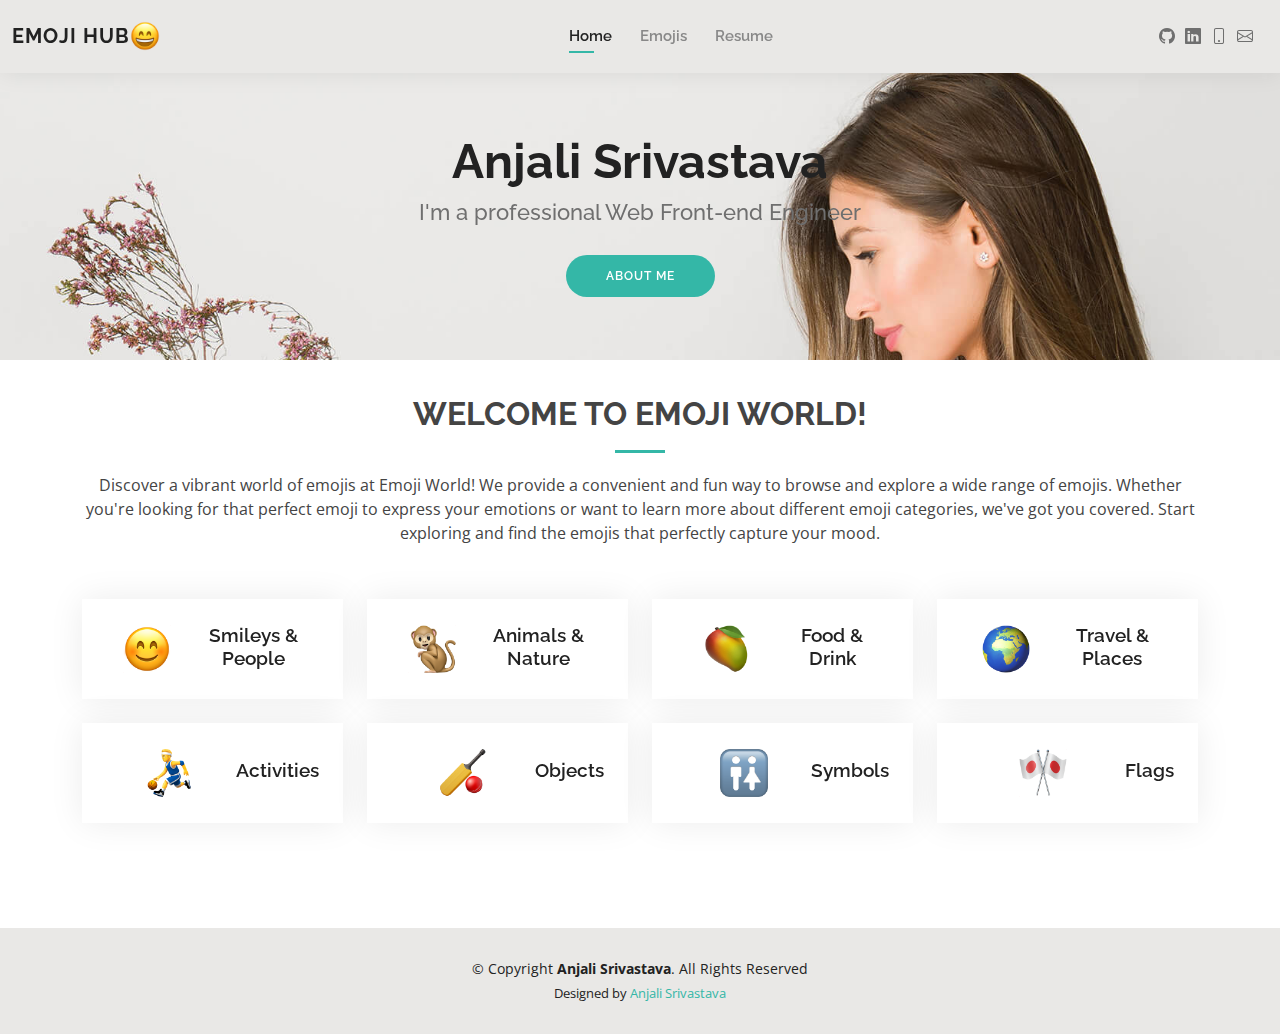
<file: index.html>
<!DOCTYPE html>
<html lang="en">

<head>
  <meta charset="utf-8">
  <meta content="width=device-width, initial-scale=1.0" name="viewport">

  <title>Emoji Hub By Anjali Srivastava - Index</title>
  <meta content="" name="description">
  <meta content="" name="keywords">

  <!-- Favicons -->
  <link href="./assets/img/image 4.png" rel="icon">

  <!-- Google Fonts -->
  <link
    href="https://fonts.googleapis.com/css?family=Open+Sans:300,300i,400,400i,600,600i,700,700i|Raleway:300,300i,400,400i,500,500i,600,600i,700,700i|Poppins:300,300i,400,400i,500,500i,600,600i,700,700i"
    rel="stylesheet">

  <!-- Vendor CSS Files -->
  <link href="./assets/vendor/aos/aos.css" rel="stylesheet">
  <link href="./assets/vendor/bootstrap/css/bootstrap.min.css" rel="stylesheet">
  <link href="./assets/vendor/bootstrap-icons/bootstrap-icons.css" rel="stylesheet">
  <link href="./assets/vendor/boxicons/css/boxicons.min.css" rel="stylesheet">
  <link href="./assets/vendor/glightbox/css/glightbox.min.css" rel="stylesheet">
  <link href="./assets/vendor/swiper/swiper-bundle.min.css" rel="stylesheet">

  <!-- Template Main CSS File -->
  <link href="./assets/css/style.css" rel="stylesheet">
  <script src="https://ajax.googleapis.com/ajax/libs/jquery/3.6.4/jquery.min.js"></script>
</head>

<body>

  <!-- ======= Header ======= -->
  <header id="header" class="fixed-top">
    <div class="container-fluid d-flex justify-content-between align-items-center">
      <h1 class="logo me-auto me-lg-0"><a href="index.html">Emoji Hub</a><img src="./assets/img/image 4.png" alt="">
      </h1>

      <nav id="navbar" class="navbar order-last order-lg-0">
        <ul>
          <li><a class="active" href="index.html">Home</a></li>
          <li><a href="#services">Emojis</a></li>
          <li><a href="https://drive.google.com/file/d/11PK_6TmQosP3m7QnFFcJeuVTpBOFYfjo/view?usp=sharing"
              target="_blank">Resume</a></li>
        </ul>
        <i class="bi bi-list mobile-nav-toggle"></i>
      </nav>

      <div class="header-social-links">
        <a href="https://github.com/Shaddyshelly" target="_blank" class="github"><i class="bi bi-github"></i></a>
        <a href="https://www.linkedin.com/in/09anjali/" class="linkedin" target="_blank"><i
            class="bi bi-linkedin"></i></i></a>
        <a href="tel:+91-8800254052" class="call"><i class="bi bi-phone"></i></a>
        <a href="mailto:" class="envelope"><i class="bi bi-envelope"></i></a>
      </div>

    </div>

  </header><!-- End Header -->

  <!-- ======= Hero Section ======= -->
  <section id="hero" class="d-flex align-items-center">
    <div class="container d-flex flex-column align-items-center" data-aos="zoom-in" data-aos-delay="100">
      <h1>Anjali Srivastava</h1>
      <h2>I'm a professional Web Front-end Engineer</h2>
      <a href="https://drive.google.com/file/d/11PK_6TmQosP3m7QnFFcJeuVTpBOFYfjo/view?usp=sharing" target="_blank"
        class="btn-about">About Me</a>
    </div>
  </section><!-- End Hero -->
  <section id="services" class="services">
    <div class="container aos-init aos-animate" data-aos="fade-up">

      <div class="section-title">
        <h2>Welcome to Emoji World!</h2>
        <p>Discover a vibrant world of emojis at Emoji World! We provide a convenient and fun way to browse and explore
          a wide range of emojis. Whether you're looking for that perfect emoji to express your emotions or want to
          learn more about different emoji categories, we've got you covered. Start exploring and find the emojis that
          perfectly capture your mood.</p>
      </div>

      <div class="row">
        <div class="col-lg-3 col-md-6 d-flex align-items-stretch mt-4 aos-init aos-animate" data-aos="zoom-in"
          data-aos-delay="200">
          <div class="icon-box iconbox-orange category" id="smileys and people">
            <div class="icon">
              <img src="./assets/img/Smileys.png" alt="">
            </div>
            <h4><a>Smileys & People</a></h4>
          </div>
        </div>

        <div class="col-lg-3 col-md-6 d-flex align-items-stretch mt-4 aos-init aos-animate" data-aos="zoom-in"
          data-aos-delay="200">
          <div class="icon-box iconbox-orange category" id="animals and nature">
            <div class="icon">
              <img src="./assets/img/animal.png" alt="">
            </div>
            <h4><a>Animals & Nature</a></h4>
          </div>
        </div>

        <div class="col-lg-3 col-md-6 d-flex align-items-stretch mt-4 aos-init aos-animate" data-aos="zoom-in"
          data-aos-delay="300">
          <div class="icon-box iconbox-pink category" id="food and drink">
            <div class="icon">
              <img src="./assets/img/food.png" alt="">
            </div>
            <h4><a>Food & Drink</a></h4>
          </div>
        </div>

        <div class="col-lg-3 col-md-6 d-flex align-items-stretch mt-4 aos-init aos-animate" data-aos="zoom-in"
          data-aos-delay="100">
          <div class="icon-box iconbox-yellow category" id="travel and places">
            <div class="icon">
              <img src="./assets/img/travel.png" alt="">
            </div>
            <h4><a>Travel & Places</a></h4>
          </div>
        </div>

        <div class="col-lg-3 col-md-6 d-flex align-items-stretch mt-4 aos-init aos-animate" data-aos="zoom-in"
          data-aos-delay="200">
          <div class="icon-box iconbox-red category" id="activities">
            <div class="icon">
              <img src="./assets/img/activities.png" alt="">
            </div>
            <h4><a>Activities</a></h4>
          </div>
        </div>

        <div class="col-lg-3 col-md-6 d-flex align-items-stretch mt-4 aos-init aos-animate" data-aos="zoom-in"
          data-aos-delay="300">
          <div class="icon-box iconbox-teal category" id="objects">
            <div class="icon">
              <img src="./assets/img/Objects.png" alt="">
            </div>
            <h4><a>Objects</a></h4>
          </div>
        </div>

        <div class="col-lg-3 col-md-6 d-flex align-items-stretch mt-4 aos-init aos-animate" data-aos="zoom-in"
          data-aos-delay="300">
          <div class="icon-box iconbox-teal category" id="symbols">
            <div class="icon">
              <img src="./assets/img/symbols.png" alt="">
            </div>
            <h4><a>Symbols</a></h4>
          </div>
        </div>

        <div class="col-lg-3 col-md-6 d-flex align-items-stretch mt-4 aos-init aos-animate" data-aos="zoom-in"
          data-aos-delay="300">
          <div class="icon-box iconbox-teal category" id="flags">
            <div class="icon">
              <img src="./assets/img/flags.png" alt="">
            </div>
            <h4><a>Flags</a></h4>
          </div>
        </div>

      </div>

    </div>
  </section>
  <section id="services" class="services">
    <div class="emojiContainer" id="emojis">

    </div>

    </div>
  </section>

  <!-- ======= Footer ======= -->
  <footer id="footer">
    <div class="container">
      <div class="copyright">
        © Copyright <strong><span>Anjali Srivastava</span></strong>. All Rights Reserved
      </div>
      <div class="credits">
        Designed by <a>Anjali Srivastava</a>
      </div>
    </div>
  </footer>
  <!-- End  Footer -->

  <div id="preloader"></div>
  <a href="#" class="back-to-top d-flex align-items-center justify-content-center"><i
      class="bi bi-arrow-up-short"></i></a>

  <!-- Vendor JS Files -->
  <script src="./assets/vendor/purecounter/purecounter_vanilla.js"></script>
  <script src="./assets/vendor/aos/aos.js"></script>
  <script src="./assets/vendor/bootstrap/js/bootstrap.bundle.min.js"></script>
  <script src="./assets/vendor/glightbox/js/glightbox.min.js"></script>
  <script src="./assets/vendor/isotope-layout/isotope.pkgd.min.js"></script>
  <script src="./assets/vendor/swiper/swiper-bundle.min.js"></script>
  <script src="./assets/vendor/waypoints/noframework.waypoints.js"></script>
  <script src="./assets/vendor/php-email-form/validate.js"></script>

  <!-- Template Main JS File -->
  <script src="./assets/js/main.js"></script>

  <script>

    fetch("https://emojihub.yurace.pro/api/all")
      .then(x => x.text())
      .then(y => myDisplay(y));


    div = document.getElementById('emojis')
    let data = ""
    function myDisplay(y) {
      data = JSON.parse(y)

    }

    $(".category").click(function () {
      div.innerHTML = ""
      for (let i = 0; i < data.length; i++) {
        if (data[i]['category'] == this.id) {
          div.innerHTML = div.innerHTML + data[i]['htmlCode'][0].replace(';', "");

        }

      }
    });
  </script>

</body>

</html>
</file>
<file: assets/css/style.css>
body {
  font-family: "Open Sans", sans-serif;
  color: #444444;
}

a {
  color: #34b7a7;
  text-decoration: none;
}

a:hover {
  color: #51cdbe;
  text-decoration: none;
}

h1,
h2,
h3,
h4,
h5,
h6 {
  font-family: "Raleway", sans-serif;
}

#main {
  margin-top: 50px;
}

@media (max-width: 992px) {
  #main {
    margin-top: 30px;
  }
}

/*--------------------------------------------------------------
# Preloader
--------------------------------------------------------------*/
#preloader {
  position: fixed;
  top: 0;
  left: 0;
  right: 0;
  bottom: 0;
  z-index: 9999;
  overflow: hidden;
  background: #fff;
}

#preloader:before {
  content: "";
  position: fixed;
  top: calc(50% - 30px);
  left: calc(50% - 30px);
  border: 6px solid #34b7a7;
  border-top-color: #dcf5f2;
  border-radius: 50%;
  width: 60px;
  height: 60px;
  animation: animate-preloader 1s linear infinite;
}

@keyframes animate-preloader {
  0% {
    transform: rotate(0deg);
  }

  100% {
    transform: rotate(360deg);
  }
}

/*--------------------------------------------------------------
# Back to top button
--------------------------------------------------------------*/
.back-to-top {
  position: fixed;
  visibility: hidden;
  opacity: 0;
  right: 15px;
  bottom: 15px;
  z-index: 996;
  background: #34b7a7;
  width: 40px;
  height: 40px;
  border-radius: 50px;
  transition: all 0.4s;
}

.back-to-top i {
  font-size: 24px;
  color: #fff;
  line-height: 0;
}

.back-to-top:hover {
  background: #49cbbb;
  color: #fff;
}

.back-to-top.active {
  visibility: visible;
  opacity: 1;
}

/*--------------------------------------------------------------
# Header
--------------------------------------------------------------*/
#header {
  background: #e9e8e6;
  box-shadow: 0px 0px 25px 0 rgba(0, 0, 0, 0.08);
  z-index: 997;
  padding: 15px 0;
}

#header .logo {
  display: flex;
  font-size: 20px;
  margin: 0;
  padding: 0;
  line-height: 1;
  font-weight: 700;
  letter-spacing: 1px;
  text-transform: uppercase;
  align-items: center;
}

#header .logo a {
  color: #222222;
}

#header .logo img {
  max-height: 30px;
}

@media (max-width: 992px) {
  #header .logo {
    font-size: 12px;
  }

  #header .logo img {
    max-height: 20px;
  }
}

/*--------------------------------------------------------------
# Header Social Links
--------------------------------------------------------------*/
.header-social-links {
  padding-right: 15px;
}

.header-social-links a {
  color: #6f6f6f;
  padding-left: 6px;
  display: inline-block;
  line-height: 0px;
  transition: 0.3s;
  font-size: 16px;
}

.header-social-links a:hover {
  color: #34b7a7;
}

/*--------------------------------------------------------------
# Navigation Menu
--------------------------------------------------------------*/
/**
* Desktop Navigation 
*/
.navbar {
  padding: 0;
}

.navbar ul {
  margin: 0;
  padding: 0;
  display: flex;
  list-style: none;
  align-items: center;
}

.navbar li {
  position: relative;
  padding: 10px 0 10px 28px;
}

.navbar a,
.navbar a:focus {
  display: flex;
  align-items: center;
  justify-content: space-between;
  font-family: "Raleway", sans-serif;
  font-size: 15px;
  font-weight: 600;
  color: #888888;
  white-space: nowrap;
  transition: 0.3s;
  position: relative;
}

.navbar a i,
.navbar a:focus i {
  font-size: 12px;
  line-height: 0;
  margin-left: 5px;
}

.navbar>ul>li>a:before {
  content: "";
  position: absolute;
  width: 0;
  height: 2px;
  bottom: -5px;
  left: 0;
  background-color: #34b7a7;
  visibility: hidden;
  width: 0px;
  transition: all 0.3s ease-in-out 0s;
}

.navbar a:hover:before,
.navbar li:hover>a:before,
.navbar .active:before {
  visibility: visible;
  width: 25px;
}

.navbar a:hover,
.navbar .active,
.navbar .active:focus,
.navbar li:hover>a {
  color: #222222;
}

.navbar .dropdown ul {
  display: block;
  position: absolute;
  left: 14px;
  top: calc(100% + 30px);
  margin: 0;
  padding: 10px 0;
  z-index: 99;
  opacity: 0;
  visibility: hidden;
  background: #fff;
  box-shadow: 0px 0px 30px rgba(127, 137, 161, 0.25);
  transition: 0.3s;
  border-radius: 4px;
}

.navbar .dropdown ul li {
  min-width: 200px;
  padding: 0;
}

.navbar .dropdown ul a {
  padding: 10px 20px;
  font-size: 15px;
  text-transform: none;
  font-weight: 600;
}

.navbar .dropdown ul a i {
  font-size: 12px;
}

.navbar .dropdown ul a:hover,
.navbar .dropdown ul .active:hover,
.navbar .dropdown ul li:hover>a {
  color: #34b7a7;
}

.navbar .dropdown:hover>ul {
  opacity: 1;
  top: 100%;
  visibility: visible;
}

.navbar .dropdown .dropdown ul {
  top: 0;
  left: calc(100% - 30px);
  visibility: hidden;
}

.navbar .dropdown .dropdown:hover>ul {
  opacity: 1;
  top: 0;
  left: 100%;
  visibility: visible;
}

@media (max-width: 1366px) {
  .navbar .dropdown .dropdown ul {
    left: -90%;
  }

  .navbar .dropdown .dropdown:hover>ul {
    left: -100%;
  }
}

/**
* Mobile Navigation 
*/
.mobile-nav-toggle {
  color: #222222;
  font-size: 28px;
  cursor: pointer;
  display: none;
  line-height: 0;
  transition: 0.5s;
}

.mobile-nav-toggle.bi-x {
  color: #fff;
}

@media (max-width: 991px) {
  .mobile-nav-toggle {
    display: block;
  }

  .navbar ul {
    display: none;
  }
}

.navbar-mobile {
  position: fixed;
  overflow: hidden;
  top: 0;
  right: 0;
  left: 0;
  bottom: 0;
  background: rgba(9, 9, 9, 0.9);
  transition: 0.3s;
  z-index: 999;
}

.navbar-mobile .mobile-nav-toggle {
  position: absolute;
  top: 15px;
  right: 15px;
}

.navbar-mobile ul {
  display: block;
  position: absolute;
  top: 55px;
  right: 15px;
  bottom: 15px;
  left: 15px;
  padding: 10px 0;
  border-radius: 10px;
  background-color: #fff;
  overflow-y: auto;
  transition: 0.3s;
}

.navbar-mobile a,
.navbar-mobile a:focus {
  font-size: 15px;
  padding-right: 15px;
  color: #222222;
}

.navbar-mobile a:hover,
.navbar-mobile .active,
.navbar-mobile li:hover>a {
  color: #34b7a7;
}

.navbar-mobile .getstarted,
.navbar-mobile .getstarted:focus {
  margin: 15px;
}

.navbar-mobile .dropdown ul {
  position: static;
  display: none;
  margin: 10px 20px;
  padding: 10px 0;
  z-index: 99;
  opacity: 1;
  visibility: visible;
  background: #fff;
  box-shadow: 0px 0px 30px rgba(127, 137, 161, 0.25);
}

.navbar-mobile .dropdown ul li {
  min-width: 200px;
}

.navbar-mobile .dropdown ul a {
  padding: 10px 20px;
}

.navbar-mobile .dropdown ul a i {
  font-size: 12px;
}

.navbar-mobile .dropdown ul a:hover,
.navbar-mobile .dropdown ul .active:hover,
.navbar-mobile .dropdown ul li:hover>a {
  color: #34b7a7;
}

.navbar-mobile .dropdown>.dropdown-active {
  display: block;
}

/*--------------------------------------------------------------
# Hero Section
--------------------------------------------------------------*/
#hero {
  width: 100%;
  height: 40vh;
  background: url("../img/hero-bg.jpg") top right;
  background-size: cover;
}

#hero .container {
  padding-top: 70px;
  position: relative;
}

@media (max-width: 992px) {
  #hero .container {
    padding-top: 58px;
  }
}

#hero h1 {
  margin: 0;
  font-size: 48px;
  font-weight: 700;
  line-height: 56px;
  color: #222222;
}

#hero h2 {
  color: #6f6f6f;
  margin: 10px 0 0 0;
  font-size: 22px;
}

#hero .btn-about {
  font-family: "Raleway", sans-serif;
  text-transform: uppercase;
  font-weight: 600;
  font-size: 12px;
  letter-spacing: 1px;
  display: inline-block;
  padding: 12px 40px;
  border-radius: 50px;
  transition: 0.5s;
  margin-top: 30px;
  color: #fff;
  background: #34b7a7;
}

#hero .btn-about:hover {
  background: #3dc8b7;
}

@media (min-width: 1024px) {
  #hero {
    background-attachment: fixed;
  }
}

@media (max-width: 992px) {
  #hero:before {
    content: "";
    background: rgba(255, 255, 255, 0.8);
    position: absolute;
    bottom: 0;
    top: 0;
    left: 0;
    right: 0;
    height: 40vh;
  }

  #hero h1 {
    font-size: 28px;
    line-height: 36px;
    text-align: center;
  }

  #hero h2 {
    font-size: 18px;
    line-height: 24px;
    text-align: center;
  }
}

/*--------------------------------------------------------------
# Sections General
--------------------------------------------------------------*/
section {
  padding: 35px 0;
}

.section-bg {
  background-color: #e7f8f6;
}

.section-title {
  text-align: center;
  padding-bottom: 30px;
}

.section-title h2 {
  font-size: 32px;
  font-weight: bold;
  text-transform: uppercase;
  margin-bottom: 20px;
  padding-bottom: 20px;
  position: relative;
}

.section-title h2::after {
  content: "";
  position: absolute;
  display: block;
  width: 50px;
  height: 3px;
  background: #34b7a7;
  bottom: 0;
  left: calc(50% - 25px);
}

.section-title p {
  margin-bottom: 0;
}

/*--------------------------------------------------------------
# Cta
--------------------------------------------------------------*/
.cta {
  background: linear-gradient(rgba(0, 0, 0, 0.6), rgba(0, 0, 0, 0.6)), url("../img/bg-1.jpg") fixed center center;
  background-size: cover;
  padding: 80px 0;
}

.cta h3 {
  color: #fff;
  font-size: 28px;
  font-weight: 700;
}

.cta p {
  color: #fff;
}

.cta .cta-btn {
  font-family: "Raleway", sans-serif;
  text-transform: uppercase;
  font-weight: 500;
  font-size: 16px;
  letter-spacing: 1px;
  display: inline-block;
  padding: 8px 20px;
  border-radius: 2px;
  transition: 0.5s;
  margin: 10px;
  border: 2px solid #fff;
  color: #fff;
}

.cta .cta-btn:hover {
  background: #34b7a7;
  border: 2px solid #34b7a7;
}

@media (max-width: 1024px) {
  .cta {
    background-attachment: scroll;
  }
}

@media (min-width: 769px) {
  .cta .cta-btn-container {
    display: flex;
    align-items: center;
    justify-content: flex-end;
  }
}

/*--------------------------------------------------------------
# About
--------------------------------------------------------------*/
.about .content h3 {
  font-weight: 700;
  font-size: 26px;
  color: #555555;
}

.about .content ul {
  list-style: none;
  padding: 0;
}

.about .content ul li {
  padding-bottom: 10px;
}

.about .content ul i {
  font-size: 20px;
  padding-right: 2px;
  color: #34b7a7;
}

.about .content p:last-child {
  margin-bottom: 0;
}

/*--------------------------------------------------------------
# Skills
--------------------------------------------------------------*/
.skills .progress {
  height: 60px;
  display: block;
  background: none;
  border-radius: 0;
}

.skills .progress .skill {
  padding: 10px 0;
  margin: 0 0 6px 0;
  text-transform: uppercase;
  display: block;
  font-weight: 600;
  font-family: "Poppins", sans-serif;
  color: #222222;
}

.skills .progress .skill .val {
  float: right;
  font-style: normal;
}

.skills .progress-bar-wrap {
  background: #f3f3f3;
}

.skills .progress-bar {
  width: 1px;
  height: 10px;
  transition: 0.9s;
  background-color: #34b7a7;
}

/*--------------------------------------------------------------
# Facts
--------------------------------------------------------------*/
.facts .counters span {
  font-size: 48px;
  display: block;
  color: #34b7a7;
}

.facts .counters p {
  padding: 0;
  margin: 0 0 20px 0;
  font-family: "Raleway", sans-serif;
  font-size: 14px;
}

/*--------------------------------------------------------------
# Testimonials
--------------------------------------------------------------*/
.testimonials .section-header {
  margin-bottom: 40px;
}

.testimonials .testimonials-carousel,
.testimonials .testimonials-slider {
  overflow: hidden;
}

.testimonials .testimonial-item {
  text-align: center;
}

.testimonials .testimonial-item .testimonial-img {
  width: 120px;
  border-radius: 50%;
  border: 4px solid #fff;
  margin: 0 auto;
}

.testimonials .testimonial-item h3 {
  font-size: 20px;
  font-weight: bold;
  margin: 10px 0 5px 0;
  color: #111;
}

.testimonials .testimonial-item h4 {
  font-size: 14px;
  color: #999;
  margin: 0 0 15px 0;
}

.testimonials .testimonial-item .quote-icon-left,
.testimonials .testimonial-item .quote-icon-right {
  color: #c8efea;
  font-size: 26px;
}

.testimonials .testimonial-item .quote-icon-left {
  display: inline-block;
  left: -5px;
  position: relative;
}

.testimonials .testimonial-item .quote-icon-right {
  display: inline-block;
  right: -5px;
  position: relative;
  top: 10px;
}

.testimonials .testimonial-item p {
  font-style: italic;
  margin: 0 auto 15px auto;
}

@media (min-width: 992px) {
  .testimonials .testimonial-item p {
    width: 80%;
  }
}

.testimonials .swiper-pagination {
  margin-top: 20px;
  position: relative;
}

.testimonials .swiper-pagination .swiper-pagination-bullet {
  width: 12px;
  height: 12px;
  background-color: #fff;
  opacity: 1;
  border: 1px solid #34b7a7;
}

.testimonials .swiper-pagination .swiper-pagination-bullet-active {
  background-color: #34b7a7;
}

/*--------------------------------------------------------------
# Resume
--------------------------------------------------------------*/
.resume .resume-title {
  font-size: 26px;
  font-weight: 400;
  margin-top: 20px;
  margin-bottom: 20px;
  color: #222222;
}

.resume .resume-item {
  padding: 0 0 20px 20px;
  margin-top: -2px;
  border-left: 2px solid #34b7a7;
  position: relative;
}

.resume .resume-item h4 {
  line-height: 18px;
  font-size: 18px;
  font-weight: 600;
  font-family: "Poppins", sans-serif;
  color: #1d685f;
  margin-bottom: 10px;
}

.resume .resume-item h5 {
  font-size: 16px;
  background: #effbf9;
  padding: 5px 15px;
  display: inline-block;
  font-weight: 600;
  margin-bottom: 10px;
  color: #34b7a7;
}

.resume .resume-item ul {
  padding-left: 20px;
}

.resume .resume-item ul li {
  padding-bottom: 10px;
}

.resume .resume-item:last-child {
  padding-bottom: 0;
}

.resume .resume-item::before {
  content: "";
  position: absolute;
  width: 16px;
  height: 16px;
  border-radius: 50px;
  left: -9px;
  top: 0;
  background: #fff;
  border: 2px solid #34b7a7;
}

/*--------------------------------------------------------------
# Services
--------------------------------------------------------------*/
.services .icon-box {
  cursor: pointer;
  display: flex;
  /* height: 35vh; */
  width: 40rem;
  text-align: center;
  transition: all ease-in-out 0.3s;
  background: #fff;
  box-shadow: 0px 0 35px 0 rgba(0, 0, 0, 0.08);
  justify-content: center;
  align-items: center;
  padding: 0rem 1.5rem;
  /* flex-direction: column; */
}

.icon-box-new {
  display: flex;
  max-width: max-content;
  width: 40rem;
  text-align: center;
  transition: all ease-in-out 0.3s;
  background: #fff;
  box-shadow: 0px 0 35px 0 rgba(0, 0, 0, 0.08);
  justify-content: center;
  align-items: center;
  padding: 0rem 3.5rem;
  flex-direction: column;
}

.services .icon-box .icon {
  margin: 0 auto;
  width: 100px;
  height: 100px;
  display: flex;
  align-items: center;
  justify-content: center;
  transition: ease-in-out 0.3s;
  position: relative;
}

.services .icon-box .icon i {
  font-size: 36px;
  transition: 0.5s;
  position: relative;
}

.services .icon-box .icon svg {
  position: absolute;
  top: 0;
  left: 0;
}

.services .icon-box .icon svg path {
  transition: 0.5s;
  fill: #f5f5f5;
}

.services .icon-box h4 {
  font-weight: 600;
  margin: 10px 0 15px 0;
  font-size: 1.2rem;
}

.services .icon-box h4 a {
  color: #222222;
  transition: ease-in-out 0.3s;
}

.services .icon-box p {
  line-height: 24px;
  font-size: 14px;
  margin-bottom: 0;
}

.services .iconbox-blue i {
  color: #47aeff;
}

.services .iconbox-blue:hover .icon i {
  color: #fff;
}

.services .iconbox-blue:hover .icon path {
  fill: #47aeff;
}

.services .iconbox-orange i {
  color: #ffa76e;
}

.services .iconbox-orange:hover .icon i {
  color: #fff;
}

.services .iconbox-orange:hover .icon path {
  fill: #ffa76e;
}

.services .iconbox-pink i {
  color: #e80368;
}

.services .iconbox-pink:hover .icon i {
  color: #fff;
}

.services .iconbox-pink:hover .icon path {
  fill: #e80368;
}

.services .iconbox-yellow i {
  color: #ffbb2c;
}

.services .iconbox-yellow:hover .icon i {
  color: #fff;
}

.services .iconbox-yellow:hover .icon path {
  fill: #ffbb2c;
}

.services .iconbox-red i {
  color: #ff5828;
}

.services .iconbox-red:hover .icon i {
  color: #fff;
}

.services .iconbox-red:hover .icon path {
  fill: #ff5828;
}

.services .iconbox-teal i {
  color: #11dbcf;
}

.services .iconbox-teal:hover .icon i {
  color: #fff;
}

.services .iconbox-teal:hover .icon path {
  fill: #11dbcf;
}

/*--------------------------------------------------------------
# Portfolio
--------------------------------------------------------------*/
.portfolio .portfolio-item {
  margin-bottom: 30px;
}

.portfolio #portfolio-flters {
  padding: 0;
  margin: 0 auto 20px auto;
  list-style: none;
  text-align: center;
}

.portfolio #portfolio-flters li {
  cursor: pointer;
  display: inline-block;
  padding: 8px 16px 10px 16px;
  font-size: 13px;
  font-weight: 500;
  line-height: 1;
  text-transform: uppercase;
  color: #444444;
  margin-bottom: 5px;
  transition: all 0.3s ease-in-out;
  border-radius: 50px;
}

.portfolio #portfolio-flters li:hover,
.portfolio #portfolio-flters li.filter-active {
  color: #fff;
  background: #34b7a7;
}

.portfolio #portfolio-flters li:last-child {
  margin-right: 0;
}

.portfolio .portfolio-wrap {
  transition: 0.3s;
  position: relative;
  overflow: hidden;
  z-index: 1;
  background: rgba(34, 34, 34, 0.6);
}

.portfolio .portfolio-wrap::before {
  content: "";
  background: rgba(34, 34, 34, 0.6);
  position: absolute;
  left: 0;
  right: 0;
  top: 0;
  bottom: 0;
  transition: all ease-in-out 0.3s;
  z-index: 2;
  opacity: 0;
}

.portfolio .portfolio-wrap img {
  transition: all ease-in-out 0.3s;
}

.portfolio .portfolio-wrap .portfolio-info {
  opacity: 0;
  position: absolute;
  top: 0;
  left: 0;
  right: 0;
  bottom: 0;
  z-index: 3;
  transition: all ease-in-out 0.3s;
  display: flex;
  flex-direction: column;
  justify-content: flex-end;
  align-items: flex-start;
  padding: 20px;
}

.portfolio .portfolio-wrap .portfolio-info h4 {
  font-size: 20px;
  color: #fff;
  font-weight: 600;
}

.portfolio .portfolio-wrap .portfolio-info p {
  color: rgba(255, 255, 255, 0.7);
  font-size: 14px;
  text-transform: uppercase;
  padding: 0;
  margin: 0;
  font-style: italic;
}

.portfolio .portfolio-wrap .portfolio-links {
  text-align: center;
  z-index: 4;
}

.portfolio .portfolio-wrap .portfolio-links a {
  color: #fff;
  margin: 0 5px 0 0;
  font-size: 28px;
  display: inline-block;
  transition: 0.3s;
}

.portfolio .portfolio-wrap .portfolio-links a:hover {
  color: #78d9cd;
}

.portfolio .portfolio-wrap:hover::before {
  opacity: 1;
}

.portfolio .portfolio-wrap:hover img {
  transform: scale(1.2);
}

.portfolio .portfolio-wrap:hover .portfolio-info {
  opacity: 1;
}

/*--------------------------------------------------------------
# Portfolio Details
--------------------------------------------------------------*/
.portfolio-details {
  padding-top: 0;
}

.portfolio-details .portfolio-details-slider img {
  width: 100%;
}

.portfolio-details .portfolio-details-slider .swiper-pagination {
  margin-top: 20px;
  position: relative;
}

.portfolio-details .portfolio-details-slider .swiper-pagination .swiper-pagination-bullet {
  width: 12px;
  height: 12px;
  background-color: #fff;
  opacity: 1;
  border: 1px solid #34b7a7;
}

.portfolio-details .portfolio-details-slider .swiper-pagination .swiper-pagination-bullet-active {
  background-color: #34b7a7;
}

.portfolio-details .portfolio-info {
  padding: 30px;
  box-shadow: 0px 0 30px rgba(34, 34, 34, 0.08);
}

.portfolio-details .portfolio-info h3 {
  font-size: 22px;
  font-weight: 700;
  margin-bottom: 20px;
  padding-bottom: 20px;
  border-bottom: 1px solid #eee;
}

.portfolio-details .portfolio-info ul {
  list-style: none;
  padding: 0;
  font-size: 15px;
}

.portfolio-details .portfolio-info ul li+li {
  margin-top: 10px;
}

.portfolio-details .portfolio-description {
  padding-top: 30px;
}

.portfolio-details .portfolio-description h2 {
  font-size: 26px;
  font-weight: 700;
  margin-bottom: 20px;
}

.portfolio-details .portfolio-description p {
  padding: 0;
}

/*--------------------------------------------------------------
# Contact
--------------------------------------------------------------*/
.contact .info {
  width: 100%;
  background: #fff;
}

.contact .info i {
  font-size: 20px;
  color: #34b7a7;
  float: left;
  width: 44px;
  height: 44px;
  background: #effbf9;
  display: flex;
  justify-content: center;
  align-items: center;
  border-radius: 50px;
  transition: all 0.3s ease-in-out;
}

.contact .info h4 {
  padding: 0 0 0 60px;
  font-size: 22px;
  font-weight: 600;
  margin-bottom: 5px;
  color: #222222;
}

.contact .info p {
  padding: 0 0 0 60px;
  margin-bottom: 0;
  font-size: 14px;
  color: #555555;
}

.contact .info .email,
.contact .info .phone {
  margin-top: 40px;
}

.contact .info .email:hover i,
.contact .info .address:hover i,
.contact .info .phone:hover i {
  background: #34b7a7;
  color: #fff;
}

.contact .php-email-form {
  width: 100%;
  background: #fff;
}

.contact .php-email-form .form-group {
  padding-bottom: 8px;
}

.contact .php-email-form .error-message {
  display: none;
  color: #fff;
  background: #ed3c0d;
  text-align: center;
  padding: 15px;
  font-weight: 600;
}

.contact .php-email-form .sent-message {
  display: none;
  color: #fff;
  background: #18d26e;
  text-align: center;
  padding: 15px;
  font-weight: 600;
}

.contact .php-email-form .loading {
  display: none;
  background: #fff;
  text-align: center;
  padding: 15px;
}

.contact .php-email-form .loading:before {
  content: "";
  display: inline-block;
  border-radius: 50%;
  width: 24px;
  height: 24px;
  margin: 0 10px -6px 0;
  border: 3px solid #18d26e;
  border-top-color: #eee;
  animation: animate-loading 1s linear infinite;
}

.contact .php-email-form input,
.contact .php-email-form textarea {
  border-radius: 4px;
  box-shadow: none;
  font-size: 14px;
}

.contact .php-email-form input:focus,
.contact .php-email-form textarea:focus {
  border-color: #34b7a7;
}

.contact .php-email-form input {
  height: 44px;
}

.contact .php-email-form textarea {
  padding: 10px 12px;
}

.contact .php-email-form button[type=submit] {
  background: #34b7a7;
  border: 0;
  padding: 10px 30px 12px 30px;
  color: #fff;
  transition: 0.4s;
  border-radius: 50px;
}

.contact .php-email-form button[type=submit]:hover {
  background: #3dc8b7;
}

@keyframes animate-loading {
  0% {
    transform: rotate(0deg);
  }

  100% {
    transform: rotate(360deg);
  }
}

/*--------------------------------------------------------------
# Footer
--------------------------------------------------------------*/
#footer {
  background: #e9e8e6;
  padding: 30px 0;
  color: #222222;
  font-size: 14px;
  text-align: center;
}

#footer .credits {
  padding-top: 5px;
  font-size: 13px;
}

#footer .credits a {
  color: #34b7a7;
}

#services .icon img {
  height: 3rem;
}

.emojiContainer {
  display: flex;
  align-items: center;
  justify-content: space-around;
  margin: 0 auto;
  width: 80%;
  font-size: 2rem;
  line-height: 3rem;
  text-align: center;
  max-width: 1440px;
  overflow-wrap: anywhere;
  background: aliceblue;
  letter-spacing: 1rem;
}
</file>
